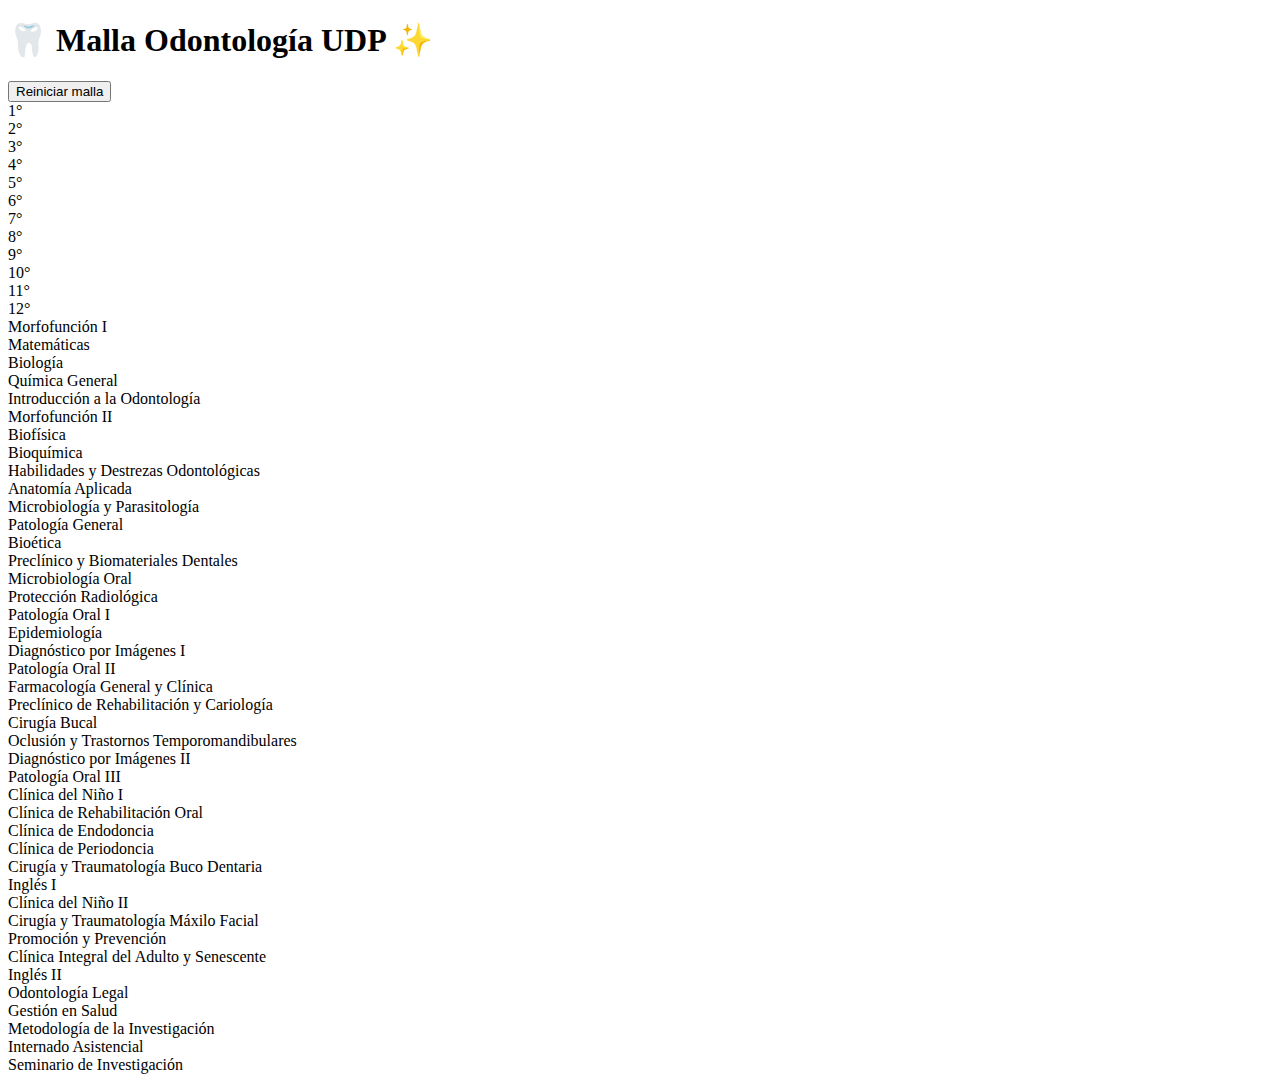
<file: index.html>
<!DOCTYPE html>
<html lang="es">
<head>
  <meta charset="UTF-8">
  <title>Malla Odontología UDP ✨</title>
  <link rel="stylesheet" href="styles.css">
</head>
<body>
  <h1>🦷 Malla Odontología UDP ✨</h1>
  <button onclick="reiniciarMalla()">Reiniciar malla</button>
  
  <div class="malla">
    <!-- Cabecera de semestres -->
    <div class="sem-titulo">1°</div>
    <div class="sem-titulo">2°</div>
    <div class="sem-titulo">3°</div>
    <div class="sem-titulo">4°</div>
    <div class="sem-titulo">5°</div>
    <div class="sem-titulo">6°</div>
    <div class="sem-titulo">7°</div>
    <div class="sem-titulo">8°</div>
    <div class="sem-titulo">9°</div>
    <div class="sem-titulo">10°</div>
    <div class="sem-titulo">11°</div>
    <div class="sem-titulo">12°</div>

    <!-- 1° semestre -->
    <div class="ramo" id="morfo1" data-col="1" data-row="1">Morfofunción I</div>
    <div class="ramo" id="matematicas" data-col="1" data-row="2">Matemáticas</div>
    <div class="ramo" id="biologia" data-col="1" data-row="3">Biología</div>
    <div class="ramo" id="quimica" data-col="1" data-row="4">Química General</div>
    <div class="ramo" id="intro" data-col="1" data-row="6">Introducción a la Odontología</div>

    <!-- 2° semestre -->
    <div class="ramo" id="morfo2" data-col="2" data-row="1" data-prer="morfo1">Morfofunción II</div>
    <div class="ramo" id="biofisica" data-col="2" data-row="2" data-prer="matematicas">Biofísica</div>
    <div class="ramo" id="bioquimica" data-col="2" data-row="3" data-prer="biologia,quimica">Bioquímica</div>
    <div class="ramo" id="habilidades" data-col="2" data-row="4" data-prer="intro">Habilidades y Destrezas Odontológicas</div>

    <!-- 3° semestre -->
    <div class="ramo" id="anatomia" data-col="3" data-row="1" data-prer="morfo2">Anatomía Aplicada</div>
    <div class="ramo" id="micro1" data-col="3" data-row="2" data-prer="morfo2,bioquimica">Microbiología y Parasitología</div>
    <div class="ramo" id="patogeneral" data-col="3" data-row="3" data-prer="morfo2">Patología General</div>
    <div class="ramo" id="bioetica" data-col="3" data-row="5" data-prer="intro">Bioética</div>
    <div class="ramo doble" id="preclinico" data-col="3" data-row="4" data-prer="biofisica,habilidades">Preclínico y Biomateriales Dentales</div>

    <!-- 4° semestre -->
    <div class="ramo" id="microoral" data-col="4" data-row="1" data-prer="micro1">Microbiología Oral</div>
    <div class="ramo" id="protradio" data-col="4" data-row="2" data-prer="biofisica">Protección Radiológica</div>
    <div class="ramo" id="patooral1" data-col="4" data-row="3" data-prer="patogeneral">Patología Oral I</div>
    <div class="ramo" id="epidemio" data-col="4" data-row="6" data-prer="matematicas">Epidemiología</div>

    <!-- 5° semestre -->
    <div class="ramo" id="imagen1" data-col="5" data-row="1" data-prer="anatomia,protradio">Diagnóstico por Imágenes I</div>
    <div class="ramo" id="patooral2" data-col="5" data-row="3" data-prer="patooral1,microoral">Patología Oral II</div>
    <div class="ramo doble" id="farmaco" data-col="5" data-row="2" data-prer="microoral,patooral1">Farmacología General y Clínica</div>
    <div class="ramo doble" id="rehabili" data-col="5" data-row="4" data-prer="anatomia,preclinico,microoral">Preclínico de Rehabilitación y Cariología</div>
    <div class="ramo doble" id="cirubucal" data-col="5" data-row="5" data-prer="microoral,patooral1,anatomia">Cirugía Bucal</div>
    <div class="ramo doble" id="oclusion" data-col="5" data-row="6" data-prer="anatomia,preclinico">Oclusión y Trastornos Temporomandibulares</div>

    <!-- 6° semestre -->
    <div class="ramo" id="imagen2" data-col="6" data-row="1" data-prer="imagen1">Diagnóstico por Imágenes II</div>
    <div class="ramo" id="patooral3" data-col="6" data-row="3" data-prer="patooral2">Patología Oral III</div>
    
    <!-- 7° semestre -->
    <div class="ramo doble" id="nino1" data-col="7" data-row="1" data-prer="farmaco,rehabili,imagen2,patooral3">Clínica del Niño I</div>
    <div class="ramo doble" id="rehab" data-col="7" data-row="2" data-prer="farmaco,rehabili,cirubucal,oclusion,imagen2,patooral3">Clínica de Rehabilitación Oral</div>
    <div class="ramo doble" id="endo" data-col="7" data-row="3" data-prer="farmaco,rehabili,oclusion,imagen2,patooral3">Clínica de Endodoncia</div>
    <div class="ramo doble" id="perio" data-col="7" data-row="4" data-prer="farmaco,rehabili,oclusion,imagen2,patooral3">Clínica de Periodoncia</div>
    <div class="ramo doble" id="cirutrauma" data-col="5" data-row="5" data-prer="farmaco,cirubucal,imagen2,patooral3">Cirugía y Traumatología Buco Dentaria</div>
    
    <!-- 8° semestre -->
    <div class="ramo" id="ingles1" data-col="8" data-row="6" data-prer="habilidades">Inglés I</div>
    <!-- Clínicas del 7° continúan, no se agregan nuevos ramos -->

    <!-- 9° semestre -->
<div class="ramo doble" id="nino2" data-col="9" data-row="1" data-prer="nino1">
  Clínica del Niño II
</div>
<div class="ramo" id="maxilo" data-col="9" data-row="4" data-prer="cirutrauma">
  Cirugía y Traumatología Máxilo Facial
</div>
<div class="ramo" id="promoprev" data-col="9" data-row="5" data-prer="epidemio,rehabili,nino1,perio">
  Promoción y Prevención
</div>
<div class="ramo doble" id="integral" data-col="9" data-row="2" data-prer="rehab,endo,perio,cirutrauma">
  Clínica Integral del Adulto y Senescente
</div>
<div class="ramo" id="ingles2" data-col="9" data-row="6" data-prer="ingles1">
  Inglés II
</div>

<!-- 10° semestre -->
<div class="ramo" id="legal" data-col="10" data-row="3" data-prer="nino1,rehab,endo,perio,cirubucal">
  Odontología Legal
</div>
<div class="ramo" id="gestion" data-col="10" data-row="5" data-prer="promoprev">
  Gestión en Salud
</div>

<!-- 11° semestre -->
<div class="ramo" id="invest" data-col="11" data-row="2" data-prer="legal,gestion">
  Metodología de la Investigación
</div>
<div class="ramo doble" id="internado" data-col="11" data-row="1" data-prer="legal,gestion">
  Internado Asistencial
</div>

    
<!-- 12° semestre -->
<div class="ramo" id="seminario" data-col="12" data-row="2" data-prer="invest">
  Seminario de Investigación
</div>

    
  <script>
    document.addEventListener("DOMContentLoaded", () => {
      const ramos = document.querySelectorAll(".ramo");
      const progresoGuardado = JSON.parse(localStorage.getItem("mallaAprobada")) || [];

      // Restaurar progreso desde localStorage
      ramos.forEach(ramo => {
        const id = ramo.id;
        const prer = ramo.dataset.prer?.split(",") || [];

        if (prer.length === 0) {
          ramo.classList.add("desbloqueado");
        }

        if (progresoGuardado.includes(id)) {
          ramo.classList.add("aprobado");
        }

        ramo.addEventListener("click", () => {
          if (!ramo.classList.contains("desbloqueado")) return;
          ramo.classList.toggle("aprobado");
          guardarProgreso();
          actualizarDesbloqueos();
        });
      });

      actualizarDesbloqueos();

      function actualizarDesbloqueos() {
        ramos.forEach(ramo => {
          const prer = ramo.dataset.prer?.split(",") || [];
          if (prer.length === 0) return;

          const aprobados = prer.every(id => {
            const nodo = document.getElementById(id);
            return nodo && nodo.classList.contains("aprobado");
          });

          if (aprobados) {
            ramo.classList.add("desbloqueado");
          } else {
            ramo.classList.remove("desbloqueado");
            ramo.classList.remove("aprobado");
          }
        });

        guardarProgreso();
      }

      function guardarProgreso() {
        const aprobados = [...document.querySelectorAll(".ramo.aprobado")].map(r => r.id);
        localStorage.setItem("mallaAprobada", JSON.stringify(aprobados));
      }

      window.reiniciarMalla = function () {
        ramos.forEach(ramo => {
          ramo.classList.remove("aprobado", "desbloqueado");
        });

        ramos.forEach(ramo => {
          const prer = ramo.dataset.prer?.split(",") || [];
          if (prer.length === 0) {
            ramo.classList.add("desbloqueado");
          }
        });

        localStorage.removeItem("mallaAprobada");
      };
    });
  </script>
</body>
</html>
</file>
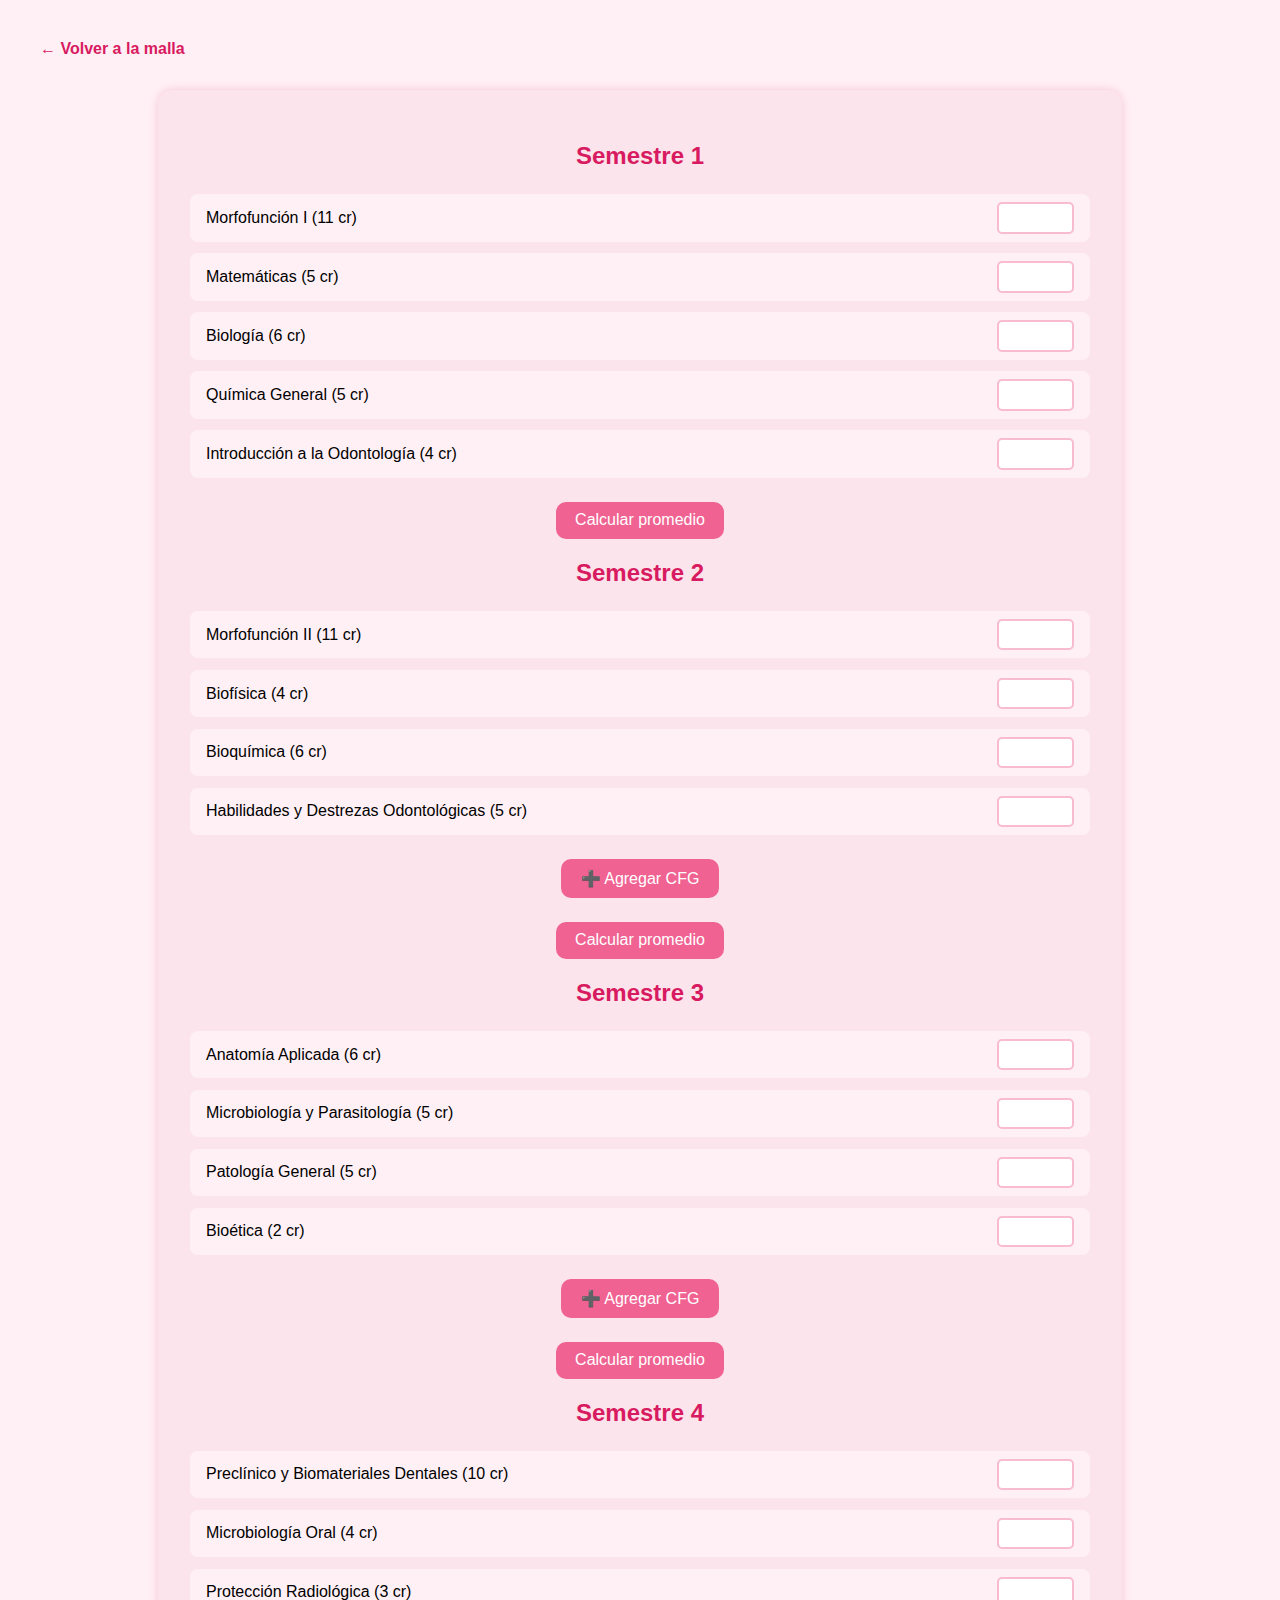
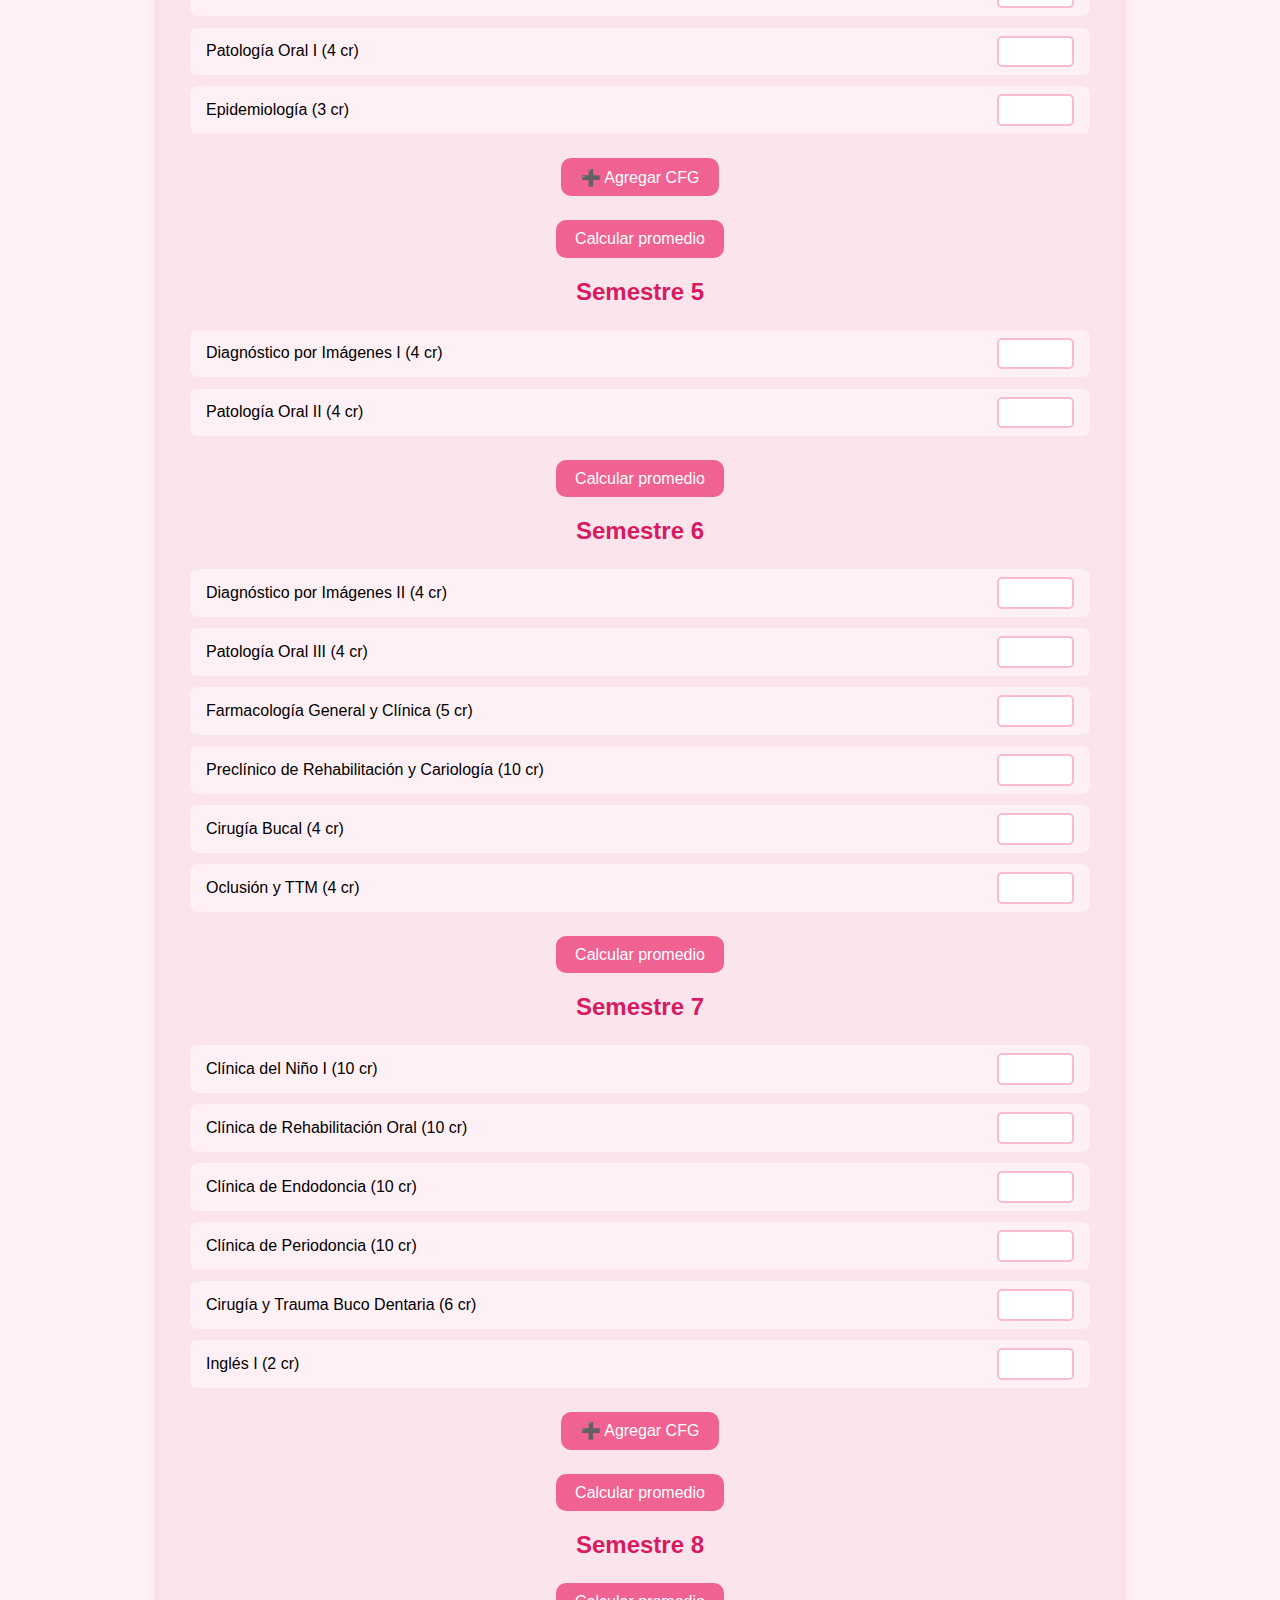
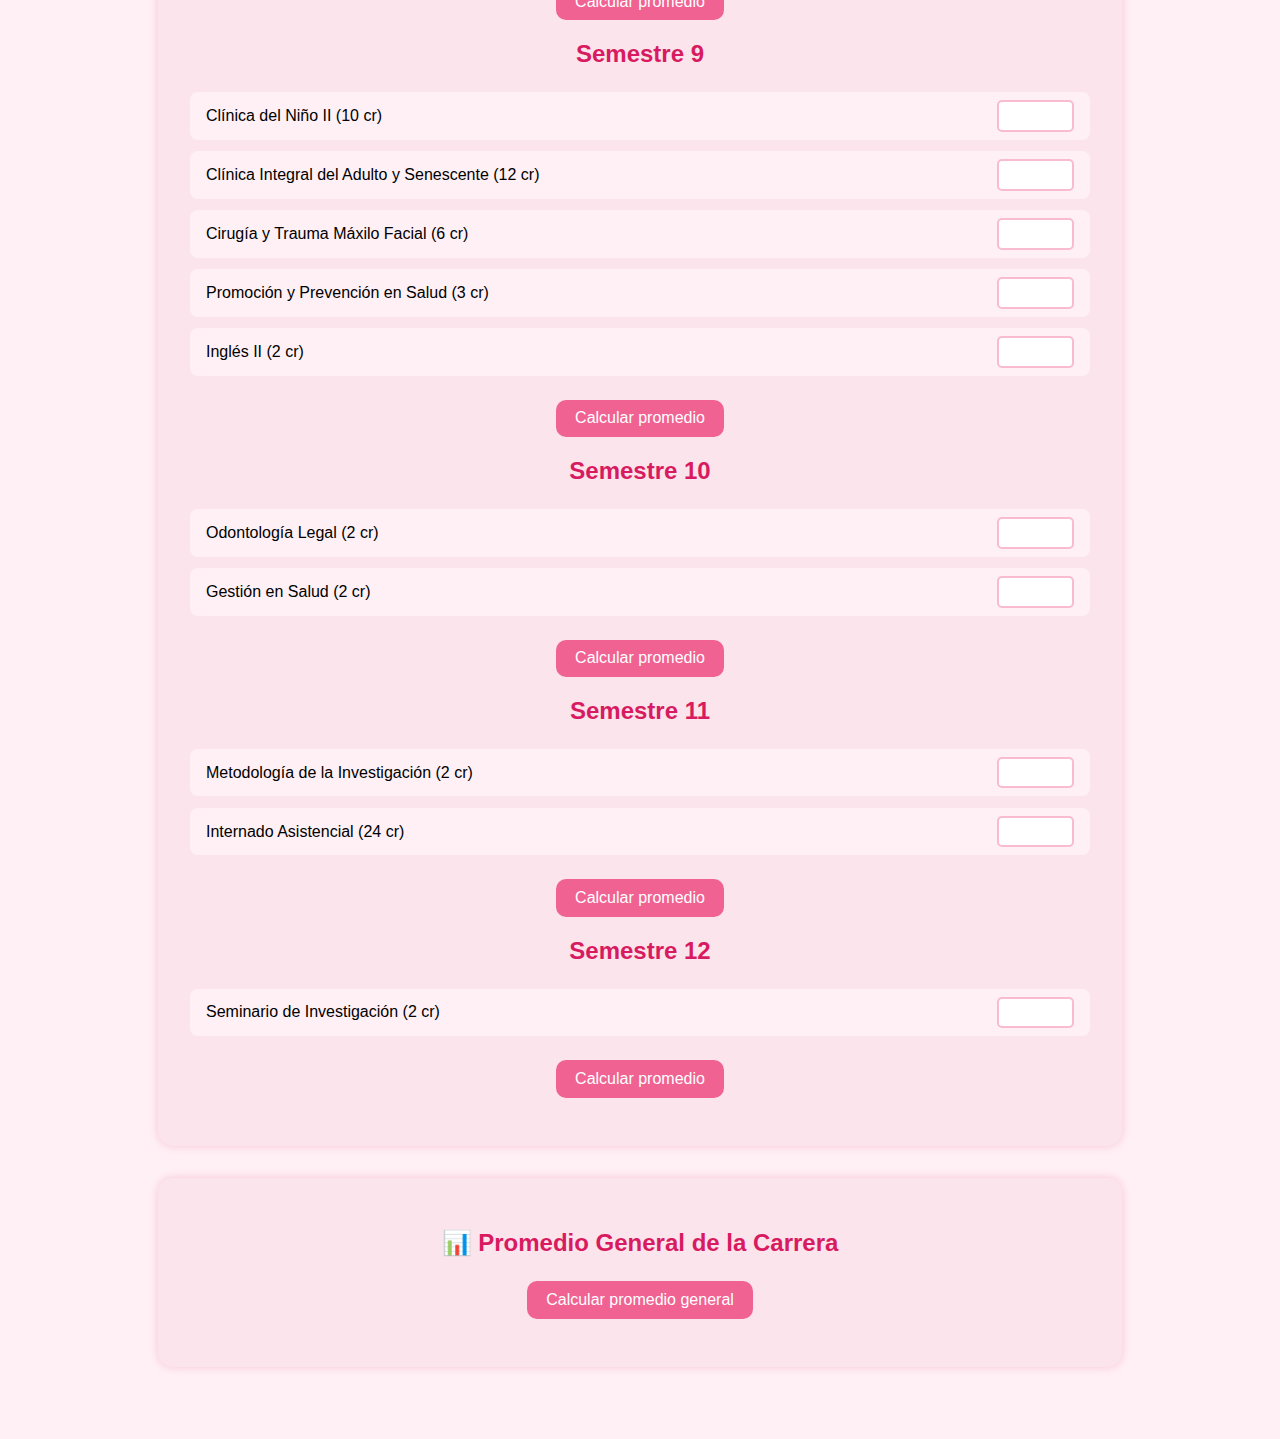
<file: promedio.html>
<!DOCTYPE html>
<html lang="es">
<head>
  <meta charset="UTF-8" />
  <title>Calculadora de Promedio - Odontología UDP</title>
  <link rel="stylesheet" href="styles.css" />
  <style>
    body {
      background-color: #fff0f5;
      padding: 2rem;
      font-family: Arial, sans-serif;
    }
    a.volver {
      display: inline-block;
      margin-bottom: 2rem;
      color: #d81b60;
      font-weight: bold;
      text-decoration: none;
    }
    .promedio-contenedor {
      max-width: 900px;
      margin: auto;
      background-color: #fce4ec;
      border-radius: 15px;
      padding: 2rem;
      box-shadow: 0 0 10px rgba(216, 27, 96, 0.2);
      margin-bottom: 2rem;
    }
    .promedio-contenedor h2 {
      color: #d81b60;
      text-align: center;
      margin-bottom: 1.5rem;
    }
    .ramo-input {
      display: flex;
      justify-content: space-between;
      align-items: center;
      margin-bottom: 0.7rem;
      background-color: #fff0f5;
      padding: 0.5rem 1rem;
      border-radius: 8px;
    }
    .ramo-input input[type="number"],
    .ramo-input input[type="text"] {
      padding: 0.4rem;
      border: 2px solid #f8bbd0;
      border-radius: 5px;
      background-color: #fff;
    }
    .ramo-input input[type="number"] {
      width: 60px;
      text-align: center;
    }
    .boton-promedio {
      display: block;
      margin: 1.5rem auto 0.5rem auto;
      background-color: #f06292;
      color: white;
      padding: 0.6rem 1.2rem;
      border: none;
      border-radius: 10px;
      cursor: pointer;
      font-size: 1rem;
    }
    .boton-promedio:hover {
      background-color: #ec407a;
    }
    .resultado {
      text-align: center;
      font-size: 1.1rem;
      margin-top: 1rem;
      color: #880e4f;
    }
  </style>
</head>
<body>

  <a href="index.html" class="volver">← Volver a la malla</a>

  <div class="promedio-contenedor" id="contenedor-promedio">
    <!-- Aquí se cargan los ramos automáticamente -->
  </div>

  <div class="promedio-contenedor" id="promedio-total-box">
    <h2>📊 Promedio General de la Carrera</h2>
    <button class="boton-promedio" onclick="calcularPromedioGeneral()">Calcular promedio general</button>
    <div id="resultado-total" class="resultado"></div>
  </div>

  <script src="promedio.js"></script>
</body>
</html>
</file>
<file: styles.css>

</file>
